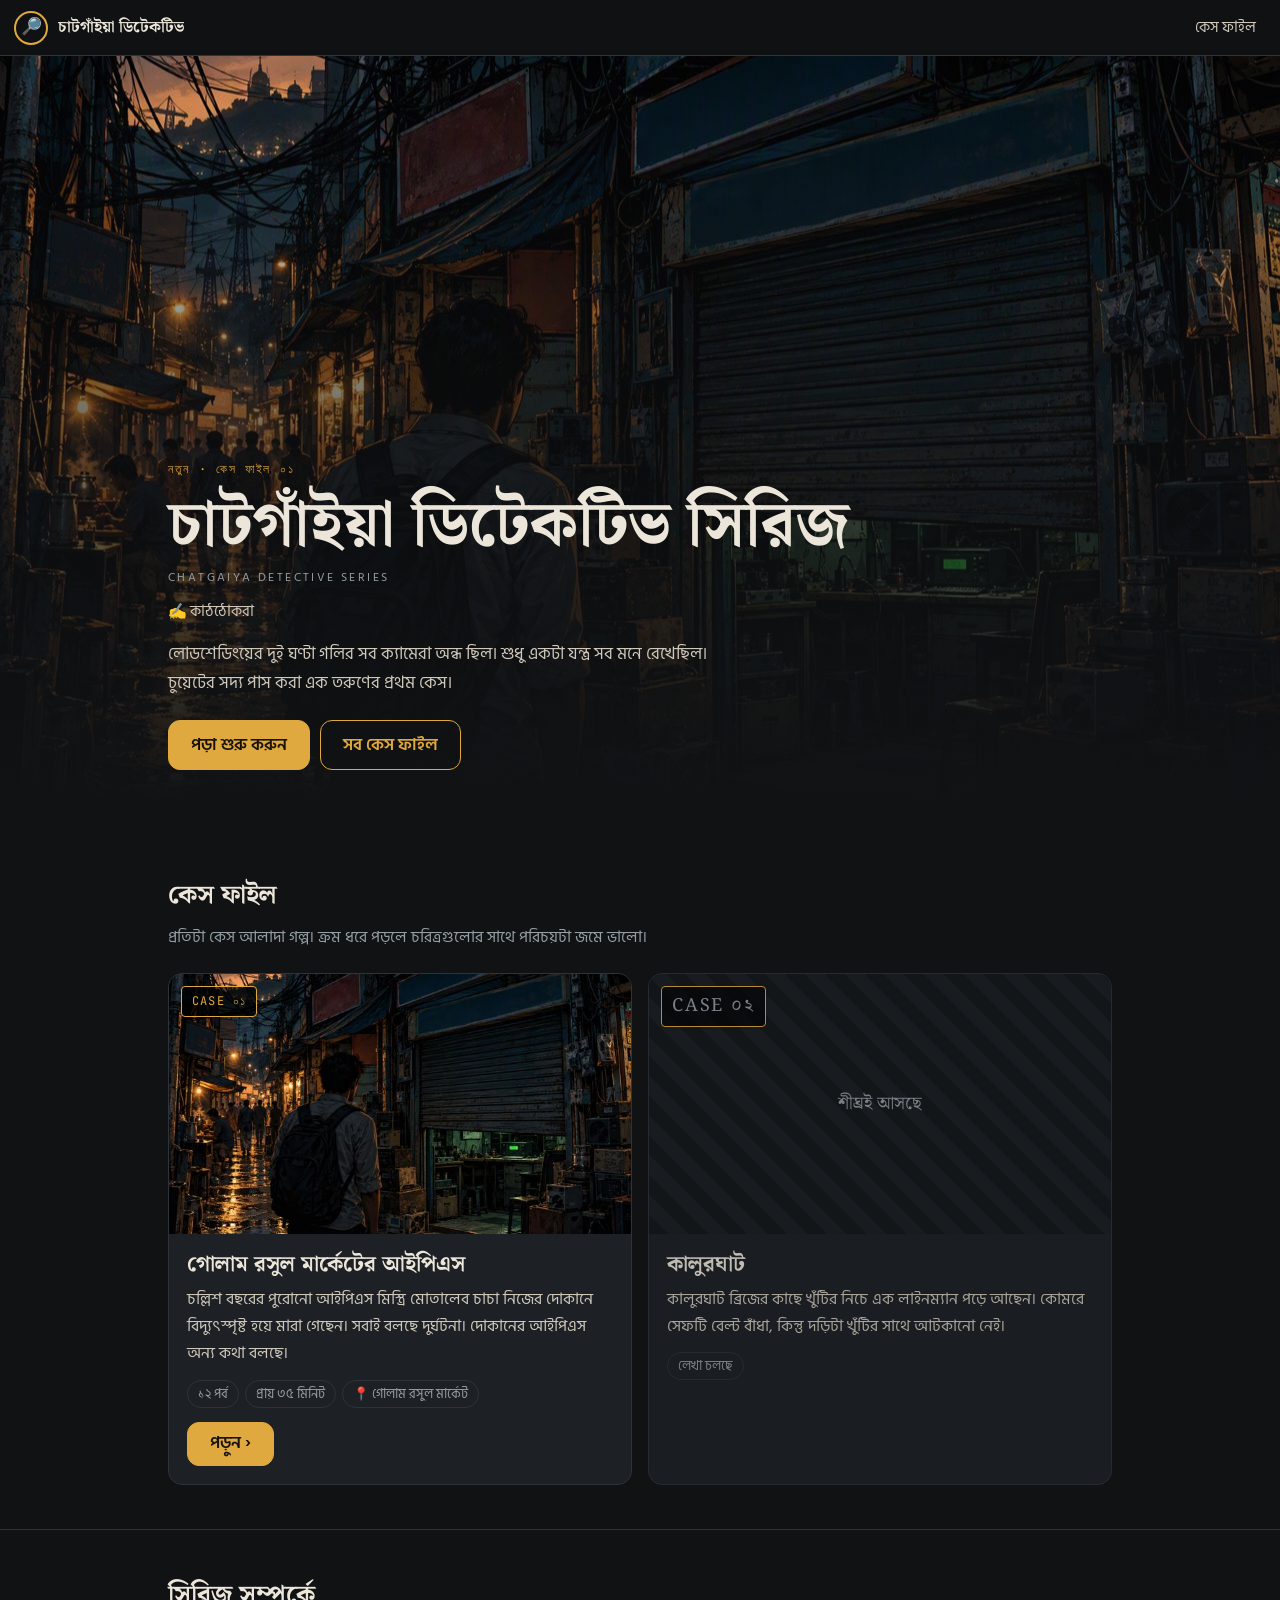
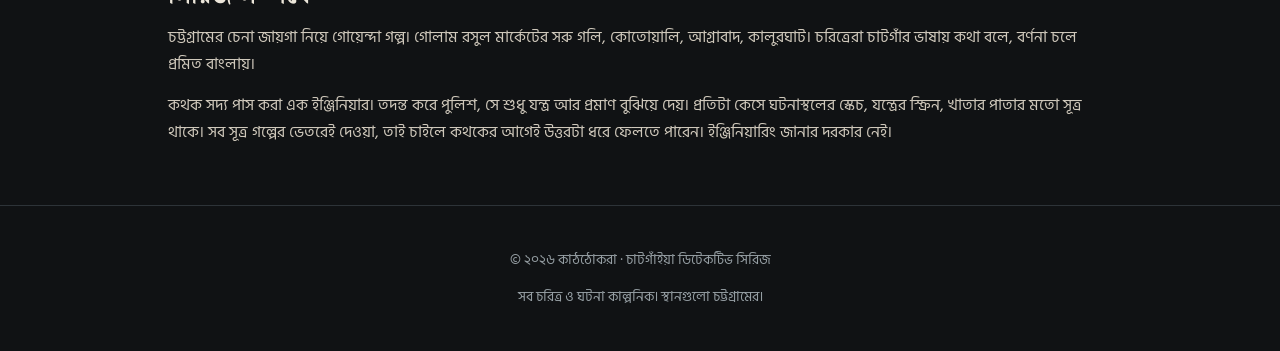
<file: index.html>
<!DOCTYPE html>
<html lang="bn">
<head>
<meta charset="UTF-8">
<meta name="viewport" content="width=device-width, initial-scale=1, viewport-fit=cover">
<meta name="theme-color" content="#101214">
<link rel="icon" href="data:image/svg+xml,<svg xmlns=%27http://www.w3.org/2000/svg%27 viewBox=%270 0 100 100%27><text y=%27.9em%27 font-size=%2790%27>🔎</text></svg>">
<link rel="preconnect" href="https://fonts.googleapis.com">
<link rel="preconnect" href="https://fonts.gstatic.com" crossorigin>
<link href="https://fonts.googleapis.com/css2?family=Hind+Siliguri:wght@400;600;700&family=JetBrains+Mono:wght@400;600&family=Noto+Serif+Bengali:wght@600;700&display=swap" rel="stylesheet">
<link rel="stylesheet" href="assets/css/style.css">
<title>চাটগাঁইয়া ডিটেকটিভ সিরিজ | কাঠঠোকরা</title>
<meta name="description" content="চট্টগ্রামের পটভূমিতে বাংলা গোয়েন্দা গল্প। লিখছেন কাঠঠোকরা।">
<meta property="og:title" content="চাটগাঁইয়া ডিটেকটিভ সিরিজ">
<meta property="og:description" content="চট্টগ্রামের পটভূমিতে বাংলা গোয়েন্দা গল্প। কেস ফাইল ০১: গোলাম রসুল মার্কেটের আইপিএস।">
<meta property="og:image" content="stories/case-01/card.jpg">
</head>
<body>
<header class="top">
  <a class="brand" href="index.html"><span class="mark">🔎</span><b>চাটগাঁইয়া ডিটেকটিভ</b></a>
  <a class="link" href="#cases">কেস ফাইল</a>
</header>

<section class="hero" style="background-image:url('stories/case-01/cover.jpg')">
  <div class="wrap">
    <div class="kicker">নতুন · কেস ফাইল ০১</div>
    <h1>চাটগাঁইয়া ডিটেকটিভ সিরিজ</h1>
    <div class="en">Chatgaiya Detective Series</div>
    <div class="pen">✍️ কাঠঠোকরা</div>
    <p class="lead">লোডশেডিংয়ের দুই ঘণ্টা গলির সব ক্যামেরা অন্ধ ছিল। শুধু একটা যন্ত্র সব মনে রেখেছিল। চুয়েটের সদ্য পাস করা এক তরুণের প্রথম কেস।</p>
    <div class="btns">
      <a class="btn" href="read.html?case=case-01">পড়া শুরু করুন</a>
      <a class="btn ghost" href="#cases">সব কেস ফাইল</a>
    </div>
  </div>
</section>

<section class="sec" id="cases">
  <div class="wrap">
    <h2>কেস ফাইল</h2>
    <p class="sub">প্রতিটা কেস আলাদা গল্প। ক্রম ধরে পড়লে চরিত্রগুলোর সাথে পরিচয়টা জমে ভালো।</p>
    <div class="cases" id="caseList"></div>
  </div>
</section>
<div class="hr"></div>

<section class="sec about">
  <div class="wrap">
    <h2>সিরিজ সম্পর্কে</h2>
    <p>চট্টগ্রামের চেনা জায়গা নিয়ে গোয়েন্দা গল্প। গোলাম রসুল মার্কেটের সরু গলি, কোতোয়ালি, আগ্রাবাদ, কালুরঘাট। চরিত্রেরা চাটগাঁর ভাষায় কথা বলে, বর্ণনা চলে প্রমিত বাংলায়।</p>
    <p>কথক সদ্য পাস করা এক ইঞ্জিনিয়ার। তদন্ত করে পুলিশ, সে শুধু যন্ত্র আর প্রমাণ বুঝিয়ে দেয়। প্রতিটা কেসে ঘটনাস্থলের স্কেচ, যন্ত্রের স্ক্রিন, খাতার পাতার মতো সূত্র থাকে। সব সূত্র গল্পের ভেতরেই দেওয়া, তাই চাইলে কথকের আগেই উত্তরটা ধরে ফেলতে পারেন। ইঞ্জিনিয়ারিং জানার দরকার নেই।</p>
  </div>
</section>

<footer class="foot">
  <p>© <span class="yr">২০২৬</span> কাঠঠোকরা · চাটগাঁইয়া ডিটেকটিভ সিরিজ</p>
  <p>সব চরিত্র ও ঘটনা কাল্পনিক। স্থানগুলো চট্টগ্রামের।</p>
  <p id="fbLink"></p>
</footer>
<script src="assets/js/config.js"></script>
<script src="assets/js/home.js"></script>
<script src="stories/library.js"></script>
<script>renderHome();</script>
</body>
</html>
</file>
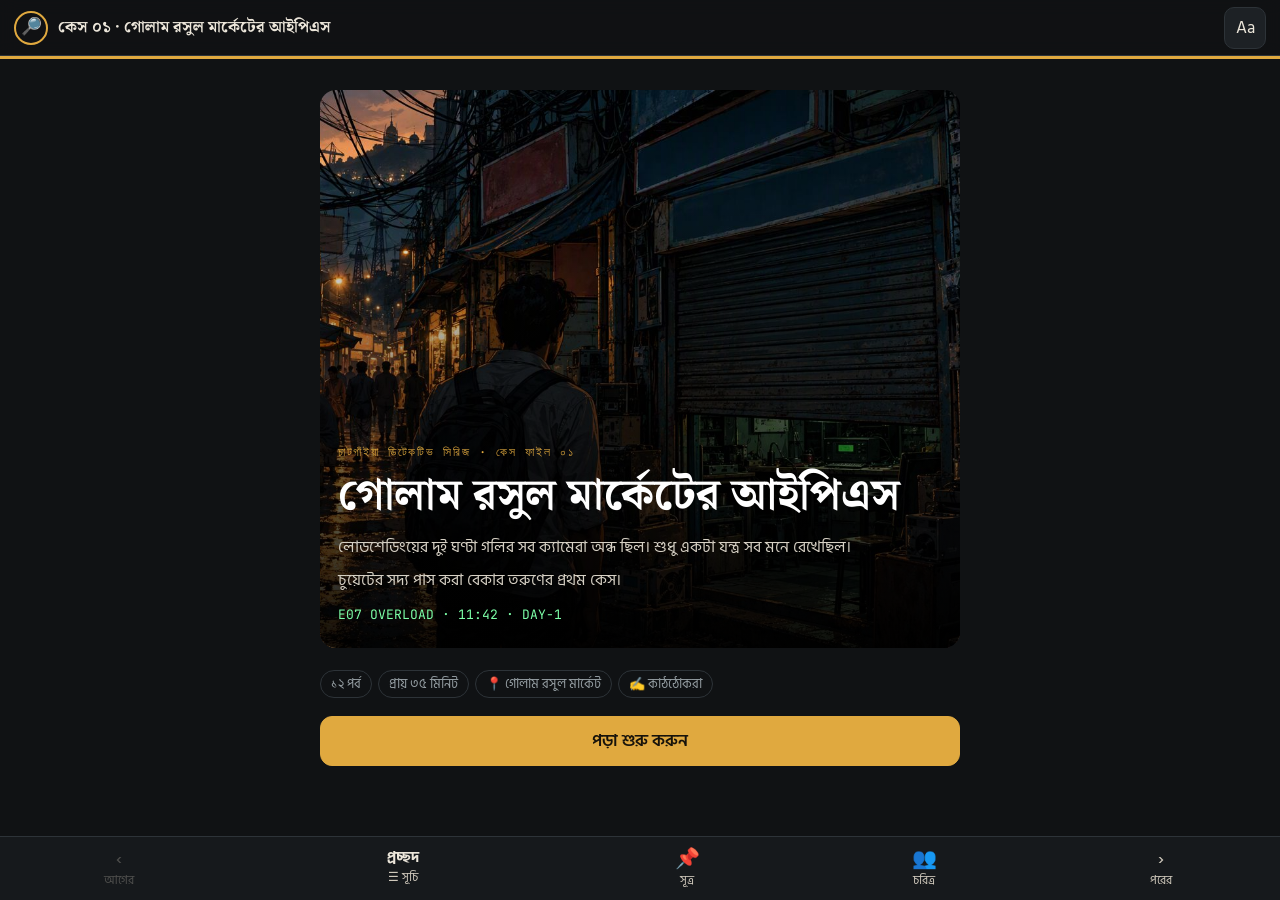
<file: read.html>
<!DOCTYPE html>
<html lang="bn">
<head>
<meta charset="UTF-8">
<meta name="viewport" content="width=device-width, initial-scale=1, viewport-fit=cover">
<meta name="theme-color" content="#101214">
<link rel="icon" href="data:image/svg+xml,<svg xmlns=%27http://www.w3.org/2000/svg%27 viewBox=%270 0 100 100%27><text y=%27.9em%27 font-size=%2790%27>🔎</text></svg>">
<link rel="preconnect" href="https://fonts.googleapis.com">
<link rel="preconnect" href="https://fonts.gstatic.com" crossorigin>
<link href="https://fonts.googleapis.com/css2?family=Hind+Siliguri:wght@400;600;700&family=JetBrains+Mono:wght@400;600&family=Noto+Serif+Bengali:wght@600;700&display=swap" rel="stylesheet">
<link rel="stylesheet" href="assets/css/style.css">
<title>পড়ুন | চাটগাঁইয়া ডিটেকটিভ সিরিজ</title>
<meta name="description" content="চাটগাঁইয়া ডিটেকটিভ সিরিজ। লিখছেন কাঠঠোকরা।">
<meta property="og:image" content="stories/case-01/card.jpg">
</head>
<body class="reader">
<header class="top">
  <a class="brand" href="index.html" aria-label="মূল পাতা"><span class="mark">🔎</span><b id="topTitle">চাটগাঁইয়া ডিটেকটিভ</b></a>
  <button class="icon-btn" data-sheet="settings" aria-label="পড়ার সেটিং">Aa</button>
</header>
<div class="progress"><i id="prog"></i></div>

<main id="app"><p class="empty" style="padding-top:80px">লোড হচ্ছে…</p></main>

<nav class="bar" aria-label="অধ্যায় বদলান">
  <button id="prevBtn"><span class="i">‹</span>আগের</button>
  <button class="mid" data-sheet="toc"><span class="i" id="posLabel">প্রচ্ছদ</span>☰ সূচি</button>
  <button data-sheet="clues"><span class="i">📌</span>সূত্র<span class="badge" id="clueBadge" style="display:none">০</span></button>
  <button data-sheet="people"><span class="i">👥</span>চরিত্র</button>
  <button id="nextBtn"><span class="i">›</span>পরের</button>
</nav>

<div class="scrim" id="scrim"></div>
<section class="sheet" id="sheet" role="dialog" aria-modal="true">
  <div class="sheet-h"><b id="sheetTitle"></b><button id="sheetClose" aria-label="বন্ধ">✕</button></div>
  <div class="sheet-b" id="sheetBody"></div>
</section>

<script src="assets/js/config.js"></script>
<script src="assets/js/reader.js"></script>
<script src="stories/library.js"></script>
</body>
</html>
</file>
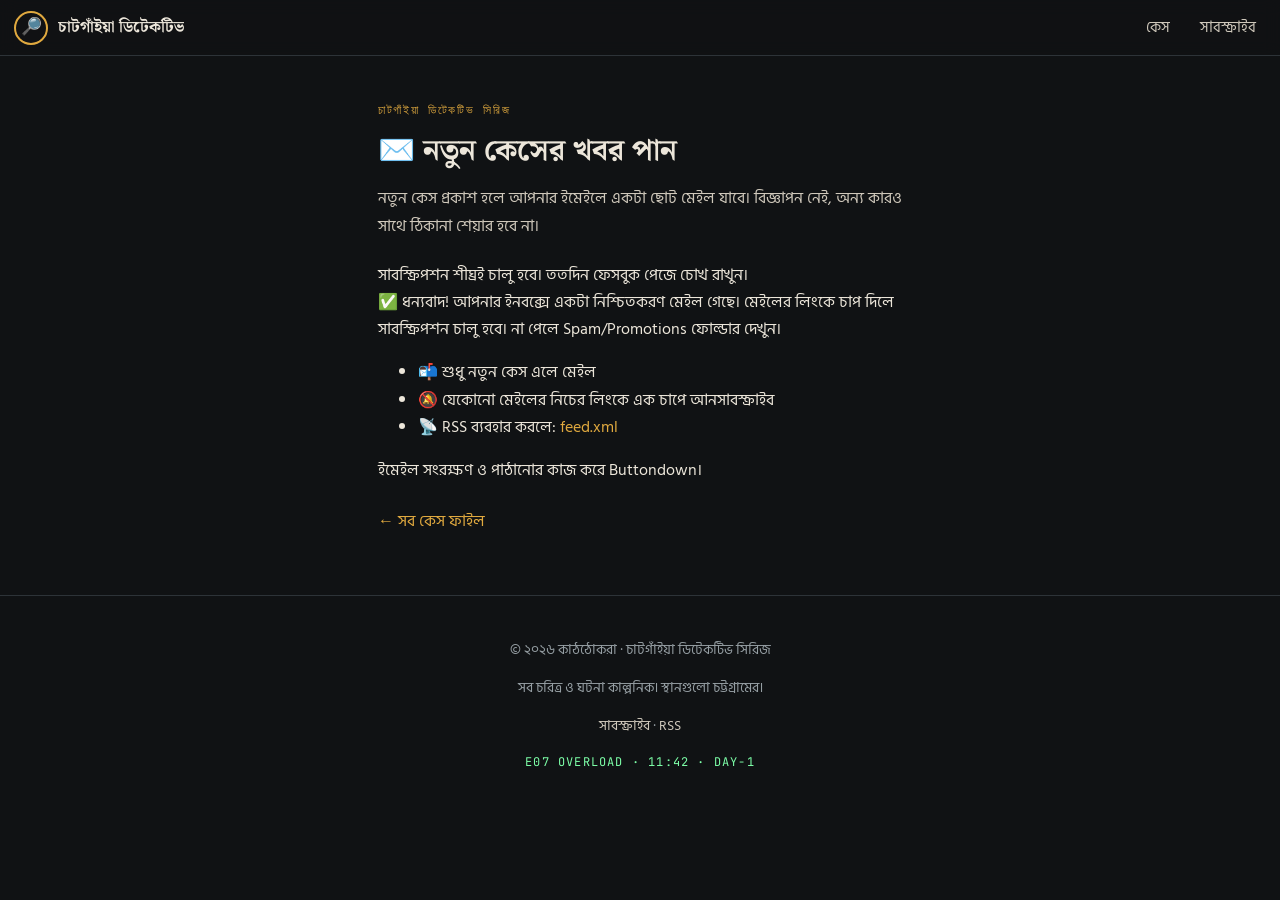
<file: subscribe.html>
<!DOCTYPE html>
<html lang="bn">
<head>
<meta charset="UTF-8">
<meta name="viewport" content="width=device-width, initial-scale=1, viewport-fit=cover">
<meta name="theme-color" content="#101214">
<link rel="icon" href="data:image/svg+xml,<svg xmlns=%27http://www.w3.org/2000/svg%27 viewBox=%270 0 100 100%27><text y=%27.9em%27 font-size=%2790%27>🔎</text></svg>">
<link rel="preconnect" href="https://fonts.googleapis.com">
<link rel="preconnect" href="https://fonts.gstatic.com" crossorigin>
<link href="https://fonts.googleapis.com/css2?family=Hind+Siliguri:wght@400;600;700&family=JetBrains+Mono:wght@400;600&family=Noto+Serif+Bengali:wght@600;700&display=swap" rel="stylesheet">
<link rel="stylesheet" href="assets/css/style.css">
<link rel="alternate" type="application/rss+xml" title="চাটগাঁইয়া ডিটেকটিভ সিরিজ" href="feed.xml">
<title>সাবস্ক্রাইব | চাটগাঁইয়া ডিটেকটিভ সিরিজ</title>
<meta name="description" content="নতুন কেস প্রকাশ হলে ইমেইলে খবর পান।">
</head>
<body>
<header class="top">
  <a class="brand" href="index.html"><span class="mark">🔎</span><b>চাটগাঁইয়া ডিটেকটিভ</b></a>
  <a class="link" href="index.html#cases">কেস</a>
  <a class="link cta" href="subscribe.html">সাবস্ক্রাইব</a>
</header>
<main class="sec">
  <div class="wrap" style="max-width:560px">
    <div class="kicker">চাটগাঁইয়া ডিটেকটিভ সিরিজ</div>
    <h2 style="font-family:var(--head);font-size:30px;margin:6px 0 8px">✉️ নতুন কেসের খবর পান</h2>
    <p style="color:var(--soft);margin:0 0 22px">নতুন কেস প্রকাশ হলে আপনার ইমেইলে একটা ছোট মেইল যাবে। বিজ্ঞাপন নেই, অন্য কারও সাথে ঠিকানা শেয়ার হবে না।</p>

    <div class="form-card">
      <div id="notReady" class="warn" style="display:none">সাবস্ক্রিপশন শীঘ্রই চালু হবে। ততদিন <span id="fbAlt">ফেসবুক পেজে</span> চোখ রাখুন।</div>
      <form id="subForm" method="post" target="bd_frame">
        <label for="email">আপনার ইমেইল</label>
        <input type="email" name="email" id="email" placeholder="name@example.com" autocomplete="email" inputmode="email" required>
        <input type="hidden" name="embed" value="1">
        <button class="btn full" type="submit">সাবস্ক্রাইব করুন</button>
      </form>
      <iframe name="bd_frame" title="subscribe" style="display:none"></iframe>
      <div class="ok" id="ok">✅ ধন্যবাদ! আপনার ইনবক্সে একটা নিশ্চিতকরণ মেইল গেছে। মেইলের লিংকে চাপ দিলে সাবস্ক্রিপশন চালু হবে। না পেলে Spam/Promotions ফোল্ডার দেখুন।</div>
      <ul class="perks">
        <li>📬 শুধু নতুন কেস এলে মেইল</li>
        <li>🔕 যেকোনো মেইলের নিচের লিংকে এক চাপে আনসাবস্ক্রাইব</li>
        <li>📡 RSS ব্যবহার করলে: <a href="feed.xml">feed.xml</a></li>
      </ul>
    </div>
    <p class="note">ইমেইল সংরক্ষণ ও পাঠানোর কাজ করে Buttondown।</p>
    <p style="margin-top:24px"><a href="index.html">← সব কেস ফাইল</a></p>
  </div>
</main>
<footer class="foot">
  <p>© <span class="yr">২০২৬</span> কাঠঠোকরা · চাটগাঁইয়া ডিটেকটিভ সিরিজ</p>
  <p>সব চরিত্র ও ঘটনা কাল্পনিক। স্থানগুলো চট্টগ্রামের।</p>
  <p><a href="subscribe.html">সাবস্ক্রাইব</a> · <a href="feed.xml">RSS</a><span id="fbLink"></span></p>
  <p class="code">E07 OVERLOAD · 11:42 · DAY-1</p>
</footer>
<script src="assets/js/config.js"></script>
<script src="assets/js/home.js"></script>
<script>
(function () {
  const f = document.getElementById("subForm");
  if (!SITE.buttondown) { f.style.display = "none"; document.getElementById("notReady").style.display = "block";
    if (SITE.facebook) document.getElementById("fbAlt").innerHTML = '<a href="' + SITE.facebook + '">ফেসবুক পেজে</a>'; return; }
  f.action = "https://buttondown.com/api/emails/embed-subscribe/" + encodeURIComponent(SITE.buttondown);
  f.addEventListener("submit", () => setTimeout(() => { f.style.display = "none"; document.getElementById("ok").style.display = "block"; }, 400));
})();
</script>
</body>
</html>
</file>
<file: assets/css/style.css>
/* চাটগাঁইয়া ডিটেকটিভ সিরিজ : মোবাইল আগে, তারপর বড় স্ক্রিন */
:root {
  --bg: #101214; --bg2: #171a1d; --card: #1d2125; --line: #2d3338;
  --text: #ece6da; --soft: #cfc8bb; --muted: #959ea3;
  --gold: #e0a93f; --rust: #c4553a; --green: #7dffa8;
  --head: "Noto Serif Bengali", "Nirmala UI", serif;
  --body: "Hind Siliguri", "Noto Sans Bengali", "Nirmala UI", sans-serif;
  --mono: "JetBrains Mono", ui-monospace, "Courier New", monospace;
  --fs: 18px;
  --bar: 64px;
  --safe: env(safe-area-inset-bottom, 0px);
}
* { box-sizing: border-box; -webkit-tap-highlight-color: transparent; }
html { -webkit-text-size-adjust: 100%; }
body { margin: 0; background: var(--bg); color: var(--text); font-family: var(--body); line-height: 1.7; }
a { color: var(--gold); text-decoration: none; }
img { max-width: 100%; display: block; }
button { font-family: inherit; }
code { font-family: var(--mono); font-size: .9em; }
.wrap { max-width: 980px; margin: 0 auto; padding: 0 18px; }

/* ---------- Header ---------- */
.top {
  position: sticky; top: 0; z-index: 40; height: 56px;
  display: flex; align-items: center; gap: 10px; padding: 0 14px;
  background: rgba(16,18,20,.94); backdrop-filter: blur(8px);
  border-bottom: 1px solid var(--line);
}
.brand { display: flex; align-items: center; gap: 10px; color: var(--text); min-width: 0; flex: 1; }
.mark { flex: none; width: 34px; height: 34px; border-radius: 50%; border: 2px solid var(--gold); display: grid; place-items: center; font-size: 17px; }
.brand b { font-family: var(--head); font-size: 16px; white-space: nowrap; overflow: hidden; text-overflow: ellipsis; }
.top .link { color: var(--soft); font-size: 15px; padding: 8px 10px; border-radius: 8px; white-space: nowrap; }
.icon-btn { flex: none; width: 42px; height: 42px; border-radius: 10px; border: 1px solid var(--line); background: var(--card); color: var(--text); font-size: 17px; cursor: pointer; }

/* ---------- Home ---------- */
.hero { position: relative; min-height: 86svh; display: flex; align-items: flex-end; background: #000 center/cover no-repeat; }
.hero::after { content: ""; position: absolute; inset: 0; background: linear-gradient(180deg, rgba(16,18,20,.1) 0%, rgba(16,18,20,.55) 45%, var(--bg) 96%); }
.hero .wrap { position: relative; z-index: 1; padding-bottom: 36px; width: 100%; }
.kicker { font-family: var(--mono); font-size: 12px; letter-spacing: .14em; color: var(--gold); text-transform: uppercase; }
.hero h1 { font-family: var(--head); font-size: clamp(32px, 9vw, 64px); line-height: 1.2; margin: 8px 0 4px; }
.hero .en { color: var(--muted); letter-spacing: .2em; font-size: 12px; text-transform: uppercase; }
.hero .pen { margin-top: 10px; color: var(--soft); font-size: 15px; }
.hero p.lead { font-size: 17px; color: var(--soft); max-width: 560px; margin: 16px 0 22px; }
.btns { display: flex; flex-wrap: wrap; gap: 10px; }
.btn { display: inline-flex; align-items: center; justify-content: center; gap: 8px; min-height: 50px; padding: 0 22px; border-radius: 12px; font-size: 17px; font-weight: 600; background: var(--gold); color: #17130b; border: 1px solid var(--gold); cursor: pointer; }
.btn.ghost { background: transparent; color: var(--gold); }
.btn.full { width: 100%; }

.sec { padding: 44px 0; }
.sec h2 { font-family: var(--head); font-size: 26px; margin: 0 0 6px; }
.sec .sub { color: var(--muted); margin: 0 0 22px; }
.hr { height: 1px; background: var(--line); }

.cases { display: grid; gap: 16px; }
.case { display: flex; flex-direction: column; background: var(--card); border: 1px solid var(--line); border-radius: 14px; overflow: hidden; color: var(--text); }
.case .thumb { aspect-ratio: 16/9; background: #0b0c0d center/cover; position: relative; }
.case .num { position: absolute; top: 12px; left: 12px; font-family: var(--mono); font-size: 12px; letter-spacing: .1em; padding: 4px 10px; border: 1px solid var(--gold); color: var(--gold); background: rgba(0,0,0,.65); border-radius: 4px; }
.case .body { padding: 16px 18px 18px; }
.case h3 { font-family: var(--head); font-size: 22px; margin: 0 0 6px; line-height: 1.35; }
.case p { color: var(--soft); margin: 0 0 12px; font-size: 16px; }
.chips { display: flex; flex-wrap: wrap; gap: 6px; }
.chip { font-size: 13px; color: var(--muted); border: 1px solid var(--line); border-radius: 99px; padding: 2px 10px; }
.case .go { margin-top: 14px; }
.case.soon { opacity: .8; }
.case.soon .thumb { display: grid; place-items: center; background: repeating-linear-gradient(45deg, #15181a 0 14px, #1b1f22 14px 28px); }
.case.soon .thumb span { font-family: var(--head); color: var(--muted); font-size: 18px; }
.case .resume-line { margin-top: 10px; font-size: 14px; color: var(--green); }

.about p { color: var(--soft); margin: 0 0 14px; }

.foot { border-top: 1px solid var(--line); padding: 28px 18px calc(28px + var(--safe)); text-align: center; color: var(--muted); font-size: 14px; }
.foot .code { font-family: var(--mono); color: var(--green); font-size: 12px; letter-spacing: .1em; }
.foot a { color: var(--soft); }

/* ---------- Reader ---------- */
body.reader { padding-bottom: calc(var(--bar) + var(--safe)); }
.progress { position: fixed; top: 56px; left: 0; right: 0; height: 3px; z-index: 41; }
.progress i { display: block; height: 100%; width: 0; background: var(--gold); transition: width .15s; }
.page { max-width: 680px; margin: 0 auto; padding: 22px 20px 40px; }

.cover { position: relative; border-radius: 16px; overflow: hidden; min-height: 62svh; display: flex; align-items: flex-end; background: #000 center/cover; margin-bottom: 22px; }
.cover::after { content: ""; position: absolute; inset: 0; background: linear-gradient(180deg, rgba(0,0,0,.05) 20%, rgba(0,0,0,.92)); }
.cover .in { position: relative; z-index: 1; padding: 22px 18px; }
.cover h1 { font-family: var(--head); font-size: clamp(28px, 8vw, 44px); line-height: 1.25; margin: 6px 0 10px; color: #fff; }
.cover p { color: #d6d0c4; margin: 0 0 6px; font-size: 16px; }
.cover .code { font-family: var(--mono); color: var(--green); font-size: 13px; margin-top: 10px; }
.cover-meta { display: flex; flex-wrap: wrap; gap: 6px; margin: 0 0 18px; }
.resume-card { display: none; align-items: center; gap: 12px; background: #13261a; border: 1px solid #2f6b45; border-radius: 12px; padding: 12px 14px; margin-bottom: 14px; color: #bdf5cf; }
.resume-card.show { display: flex; }
.resume-card span { flex: 1; font-size: 15px; }
.resume-card button { background: #2f6b45; color: #fff; border: 0; border-radius: 8px; padding: 10px 14px; font-size: 15px; cursor: pointer; }

.ch-head { margin: 4px 0 22px; }
.ch-label { color: var(--rust); font-weight: 700; font-size: 15px; }
.ch-head h1 { font-family: var(--head); font-size: clamp(26px, 7vw, 34px); line-height: 1.3; margin: 2px 0 12px; }
.ctx { display: flex; flex-wrap: wrap; gap: 6px; }
.ctx span { font-size: 13px; color: var(--soft); background: var(--card); border: 1px solid var(--line); border-radius: 99px; padding: 3px 10px; }
.ctx .day { color: #17130b; background: var(--gold); border-color: var(--gold); font-weight: 600; }

.text p { font-size: var(--fs); line-height: 1.95; margin: 0 0 1.05em; color: var(--soft); }
.text p b { color: var(--text); }
.text.diary { background: #181c22; border: 1px solid #2c3540; border-left: 4px solid #4a76a8; border-radius: 10px; padding: 18px 16px 4px; }
.text.diary::before { content: "📓 নীল ডায়েরি"; display: block; font-size: 13px; color: #8fb0d6; margin-bottom: 10px; letter-spacing: .04em; }

.sms { margin: 4px 0 20px; display: flex; flex-direction: column; align-items: flex-start; }
.sms small { color: var(--muted); font-size: 12px; margin: 0 0 4px 6px; }
.sms div { background: #2a3a4f; color: #eef4ff; border-radius: 16px 16px 16px 4px; padding: 10px 14px; max-width: 88%; font-size: 17px; }

.pause { margin: 26px 0; border: 2px dashed var(--gold); border-radius: 12px; padding: 14px 16px; color: var(--gold); font-size: 16px; display: flex; gap: 10px; }

/* Clue cards */
.clue { margin: 24px -6px 28px; background: #f4eddd; color: #24201b; border-radius: 14px; overflow: hidden; box-shadow: 0 8px 24px rgba(0,0,0,.35); }
.clue-h { display: flex; align-items: center; gap: 10px; padding: 12px 14px; background: #2a2622; color: #fff; }
.clue-h .ic { font-size: 20px; }
.clue-h b { flex: 1; font-size: 16px; line-height: 1.35; }
.clue-h .pin { font-size: 12px; background: var(--gold); color: #17130b; border-radius: 99px; padding: 2px 9px; font-weight: 700; white-space: nowrap; }
.clue-b { padding: 14px; }
.screen { background: #0c1a12; color: var(--green); font-family: var(--mono); font-size: 13px; line-height: 1.75; padding: 12px 14px; border-radius: 8px; border: 2px solid #2b3a30; overflow-x: auto; white-space: pre; }
.screen mark { background: rgba(255,214,90,.22); color: #ffe48a; border-radius: 3px; padding: 0 2px; }
.legend { display: grid; grid-template-columns: auto 1fr; gap: 4px 12px; margin-top: 12px; font-size: 14px; }
.legend code { font-size: 12.5px; background: #e5dcc8; padding: 1px 6px; border-radius: 4px; align-self: start; }
.look { margin: 0; padding: 12px 14px; background: #fff6d8; border-top: 1px solid #e3d3a4; font-size: 15px; display: flex; gap: 8px; line-height: 1.6; }
.look::before { content: "🔍"; }
.clue svg { width: 100%; height: auto; display: block; font-family: var(--body); }
.clue svg text { text-anchor: middle; font-size: 13px; fill: #24201b; }
.clue svg .t { font-size: 14px; } .clue svg .s { font-size: 12.5px; } .clue svg .xs { font-size: 11.5px; }
.clue svg .b { font-weight: 700; } .clue svg .l { text-anchor: start; }
.clue svg .r { fill: #b5462f; } .clue svg .w { fill: #fff; } .clue svg .g { fill: #6f6a60; }
.clue svg .m { font-family: var(--mono); fill: #7dffa8; font-size: 13px; }
.clue table { width: 100%; border-collapse: collapse; font-size: 14.5px; }
.clue th { text-align: left; background: #3a342d; color: #fff; padding: 8px; font-weight: 600; }
.clue td { padding: 9px 8px; border-bottom: 1px solid #ddd1b9; vertical-align: top; }
.clue tr.hl td { background: #f8d9cb; font-weight: 600; }
.clue .cap { font-weight: 700; margin-bottom: 8px; font-size: 15px; }
.tscroll { overflow-x: auto; }
@media (max-width: 520px) {
  .clue table.stack thead { display: none; }
  .clue table.stack, .clue table.stack tbody, .clue table.stack tr, .clue table.stack td { display: block; width: 100%; }
  .clue table.stack tr { border: 1px solid #ddd1b9; border-radius: 10px; margin-bottom: 8px; background: #fbf7ee; overflow: hidden; }
  .clue table.stack td { border: 0; padding: 4px 12px; display: grid; grid-template-columns: 92px 1fr; gap: 8px; }
  .clue table.stack td::before { content: attr(data-h); color: #7b7365; font-size: 13px; }
  .clue table.stack td:first-child { padding-top: 10px; } .clue table.stack td:last-child { padding-bottom: 10px; }
  .clue table.stack.two td { grid-template-columns: 1fr; gap: 0; }
}
.tl { font-size: 13px; }
.tl-row { display: grid; grid-template-columns: 86px 1fr; align-items: center; gap: 8px; margin-bottom: 10px; }
.tl-bar { position: relative; height: 26px; background: #4d8a5c; border-radius: 4px; overflow: hidden; }
.tl-bar .off { position: absolute; top: 0; bottom: 0; background: repeating-linear-gradient(45deg, #1b1b1b 0 6px, #333 6px 12px); }
.tl-axis { position: relative; margin-left: 94px; height: 22px; color: #6f6a60; }
.tl-axis span { position: absolute; transform: translateX(-50%); font-size: 11.5px; }
.tl-axis span:first-child { transform: none; } .tl-axis span:last-child { transform: translateX(-100%); }
.tl-wrap { position: relative; }
.tl-mark { position: absolute; top: -6px; bottom: 24px; width: 3px; border-radius: 2px; }
.tl-keys { display: grid; gap: 6px; margin-top: 10px; }
.tl-keys div { display: flex; align-items: center; gap: 8px; }
.tl-keys i { width: 14px; height: 14px; border-radius: 3px; flex: none; }
.steps { margin: 0; padding-left: 22px; } .steps li { margin-bottom: 8px; }
.spoil { filter: blur(7px); cursor: pointer; transition: filter .2s; }
.spoil.open { filter: none; }
.spoil-tip { font-size: 13px; color: #7b7365; margin: 0 0 8px; }

.ch-end { text-align: center; color: var(--muted); font-family: var(--mono); letter-spacing: .3em; margin: 30px 0 18px; }
.next-big { display: flex; flex-direction: column; gap: 2px; text-align: left; background: var(--card); border: 1px solid var(--line); border-radius: 14px; padding: 14px 16px; color: var(--text); width: 100%; cursor: pointer; font-size: 16px; }
.next-big small { color: var(--muted); }
.next-big b { font-family: var(--head); font-size: 19px; }

/* Bottom bar */
.bar { position: fixed; left: 0; right: 0; bottom: 0; z-index: 45; height: calc(var(--bar) + var(--safe)); padding-bottom: var(--safe); display: grid; grid-template-columns: 1fr 1.4fr 1fr 1fr 1fr; background: rgba(23,26,29,.97); backdrop-filter: blur(8px); border-top: 1px solid var(--line); }
.bar button { background: none; border: 0; color: var(--soft); display: flex; flex-direction: column; align-items: center; justify-content: center; gap: 1px; font-size: 12px; cursor: pointer; position: relative; }
.bar button .i { font-size: 20px; line-height: 1.1; }
.bar button:disabled { opacity: .3; }
.bar button.mid .i { font-size: 15px; font-weight: 700; color: var(--text); }
.badge { position: absolute; top: 6px; right: calc(50% - 22px); min-width: 18px; height: 18px; border-radius: 9px; background: var(--rust); color: #fff; font-size: 11px; display: grid; place-items: center; padding: 0 4px; }

/* Sheets */
.scrim { position: fixed; inset: 0; background: rgba(0,0,0,.55); z-index: 60; opacity: 0; pointer-events: none; transition: opacity .2s; }
.scrim.on { opacity: 1; pointer-events: auto; }
.sheet { position: fixed; left: 0; right: 0; bottom: 0; z-index: 61; max-height: 82svh; background: var(--bg2); border-radius: 18px 18px 0 0; border-top: 1px solid var(--line); transform: translateY(105%); transition: transform .25s ease; display: flex; flex-direction: column; padding-bottom: var(--safe); }
.sheet:not(.on) { visibility: hidden; transition: transform .25s ease, visibility 0s .25s; }
.sheet.on { transform: none; }
.sheet-h { display: flex; align-items: center; gap: 10px; padding: 14px 16px 10px; border-bottom: 1px solid var(--line); }
.sheet-h::before { content: ""; position: absolute; top: 6px; left: 50%; width: 40px; height: 4px; margin-left: -20px; border-radius: 2px; background: #3a4248; }
.sheet-h b { flex: 1; font-family: var(--head); font-size: 18px; }
.sheet-h button { background: var(--card); border: 1px solid var(--line); color: var(--text); width: 38px; height: 38px; border-radius: 10px; font-size: 18px; cursor: pointer; }
.sheet-b { overflow-y: auto; padding: 12px 16px 20px; -webkit-overflow-scrolling: touch; }
.sheet-b .clue { margin: 0 0 18px; }
.toc-list { list-style: none; margin: 0; padding: 0; }
.toc-list button { width: 100%; text-align: left; display: flex; gap: 12px; align-items: center; background: none; border: 0; border-bottom: 1px solid var(--line); color: var(--text); padding: 12px 4px; cursor: pointer; font-size: 16px; }
.toc-list small { display: block; color: var(--muted); font-size: 13px; }
.toc-list .dot { flex: none; width: 26px; height: 26px; border-radius: 50%; border: 2px solid var(--line); display: grid; place-items: center; font-size: 12px; color: var(--muted); }
.toc-list .read .dot { background: #2f6b45; border-color: #2f6b45; color: #fff; }
.toc-list .cur { background: rgba(224,169,63,.08); }
.toc-list .cur .dot { border-color: var(--gold); color: var(--gold); }
.empty { color: var(--muted); text-align: center; padding: 26px 8px; }
.ppl { display: grid; gap: 10px; }
.p { display: flex; gap: 12px; background: var(--card); border: 1px solid var(--line); border-radius: 12px; padding: 12px; }
.p .av { flex: none; width: 42px; height: 42px; border-radius: 50%; background: #262b30; display: grid; place-items: center; font-size: 20px; }
.p b { font-size: 16px; } .p small { color: var(--gold); margin-left: 6px; font-size: 13px; }
.p p { margin: 2px 0 0; color: var(--soft); font-size: 15px; line-height: 1.6; }
.p .rv { color: #ffb4a3; }
.set-row { display: flex; align-items: center; justify-content: space-between; padding: 12px 0; border-bottom: 1px solid var(--line); gap: 12px; }
.seg { display: flex; border: 1px solid var(--line); border-radius: 10px; overflow: hidden; }
.seg button { background: var(--card); color: var(--text); border: 0; padding: 10px 16px; font-size: 16px; cursor: pointer; }
.seg button.on { background: var(--gold); color: #17130b; }

/* Paper (light) mode */
body.paper { --bg: #f6f1e6; --bg2: #efe8da; --card: #fffaf0; --line: #ddd2bd; --text: #1f1b16; --soft: #3a342c; --muted: #7b7365; }
body.paper .top, body.paper .bar { background: rgba(246,241,230,.96); }
body.paper .text.diary { background: #e9eef5; border-color: #c9d5e3; }
body.paper .text.diary::before { color: #3d6694; }
body.paper .sms div { background: #dbe7f7; color: #13233a; }

@media (min-width: 760px) {
  .cases { grid-template-columns: 1fr 1fr; }
  .page { padding-top: 34px; }
  .clue { margin-left: 0; margin-right: 0; }
  .sheet { left: 50%; right: auto; width: 560px; margin-left: -280px; }
  .hero .wrap { padding-bottom: 60px; }
}
</file>
